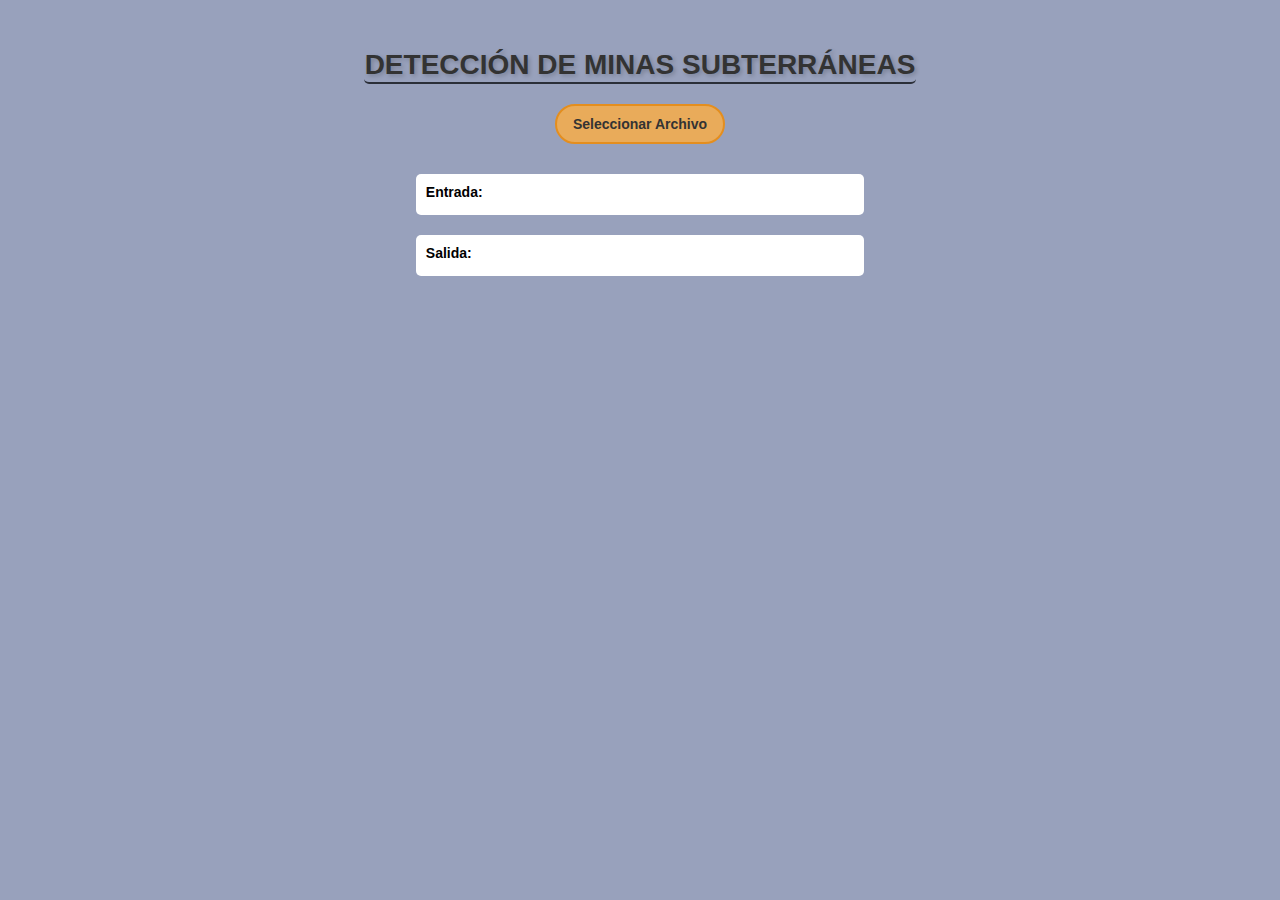
<file: P3_2025/P3_Minas_y_Transporte/P3_E1_Minas/index.html>
<!DOCTYPE html>
<html lang="es">
<head>
    <!-- E1 Minas Index -->
    <meta charset="UTF-8">
    <meta name="viewport" content="width=device-width, initial-scale=1.0">
    <title>Deteccion de Minas</title>
    <style>
        body {
            background-color: #98A1BC;
            font-family: 'Calibri', sans-serif;
            display: flex;
            flex-direction: column;
            align-items: center;
            padding: 20px;
        }
        .title {
            font-size: 28px;
            font-weight: bold;
            color: #333333;
            text-shadow: 2px 2px 4px #00000033;
            background-color: #98A1BC;
            padding: 1px;
            margin: 20px 0;
            border-bottom: 2px solid #2b2f38;
            border-radius: 5px;
            display: inline-block;
            font-family: 'Calibri', sans-serif;
        }

        button {
            background-color: #e9ab5a;
            color: #333333;
            font-family: 'Arial', sans-serif;
            font-weight: bold;
            border: 2px solid #e48e1e;
            padding: 10px 16px;
            font-size: 14px;
            cursor: pointer;
            margin-bottom: 20px;
            border-radius: 20px;
        }
        .frame {
            background-color: #ffffff;
            font-family: 'Arial', sans-serif;
            font-weight: bold;
            font-size: 14px;
            padding: 10px;
            margin: 10px;
            border-radius: 5px;
            width: 35%;
        }
        .grid {
            display: grid;
            gap: 1px;
            justify-content: center;
        }
        .cell {
            border: 1px solid black;
            display: flex;
            justify-content: center;
            align-items: center;
            width: 30px;
            height: 30px;
        }
        .label-cell {
            background-color: #98A1BC;
            font-weight: bold;
        }

        .mine-cell {
            background-color: #ffcccc;
        }
        .label {
            font-weight: bold;
            margin-bottom: 5px;
        }
    </style>
</head>
<body>
    <div class="title">DETECCIÓN DE MINAS SUBTERRÁNEAS</div>
    <button onclick="cargarArchivo()">Seleccionar Archivo</button>

    <div class="frame">
        <div class="label">Entrada:</div>
        <div class="grid" id="entradaGrid"></div>
    </div>

    <div class="frame">
        <div class="label">Salida:</div>
        <div class="grid" id="salidaGrid"></div>
    </div>

    <button onclick="descargarArchivoSalida()" id="downloadButton" style="display: none;">Descargar</button>

    <script src="script.js"></script>
</body>
</html>
</file>
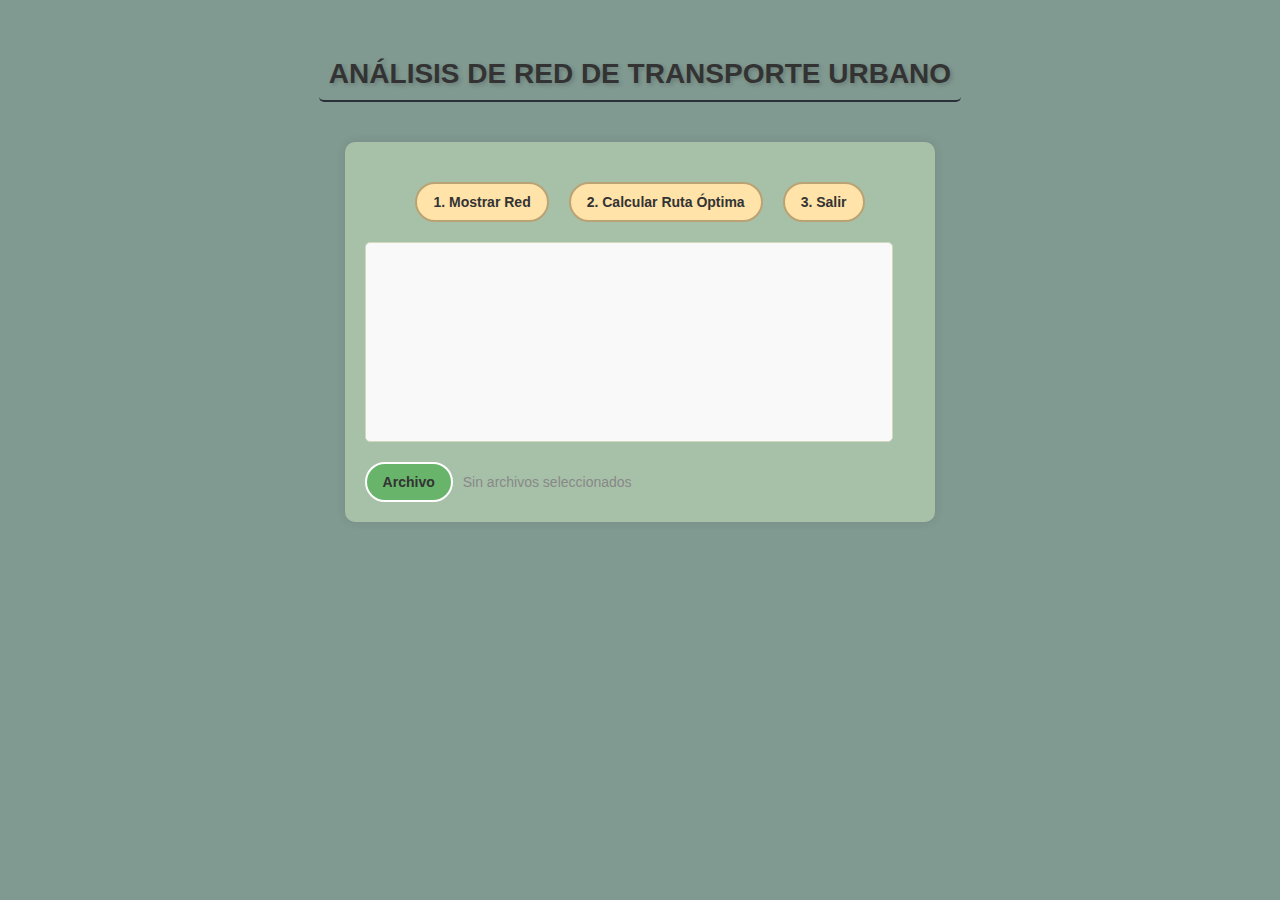
<file: P3_2025/P3_Minas_y_Transporte/P3_E2_Transporte/index.html>
<!DOCTYPE html>
<html lang="es">
<head>
    <!-- E2 Transporte Index -->
    <meta charset="UTF-8">
    <meta name="viewport" content="width=device-width, initial-scale=1.0">
    <title>Analisis de Red de Transporte</title>
    <link rel="stylesheet" href="styles.css">
</head>
<body>
    <div class="title">ANÁLISIS DE RED DE TRANSPORTE URBANO</div>
    <div class="container">
        <div class="button-container">
            <button id="mostrar-red">1. Mostrar Red</button>
            <button id="calcular-ruta">2. Calcular Ruta Óptima</button>
            <button id="salir">3. Salir</button>
        </div>
        <div id="salida"></div>
        <div class="file-input-section">
            <label for="file-input" class="custom-file-upload">Archivo</label>
            <span id="file-name" class="file-name">Sin archivos seleccionados</span>
            <input type="file" id="file-input" accept=".txt">
        </div>
        <button id="descargar-btn" class="download-button">Descargar</button>
    </div>

    <div id="modal-ruta" class="modal">
        <div class="modal-content">
            <span class="close">&times;</span>
            <h2>Calcular Ruta Óptima</h2>
            <div class="form-group">
                <label for="origen">Estación de Origen:</label>
                <input type="number" id="origen">
            </div>
            <div class="form-group">
                <label for="destino">Estación de Destino:</label>
                <input type="number" id="destino">
            </div>
            <button id="calcular-btn">Calcular</button>
        </div>
    </div>
    <script src="grafo.js"></script>
    <script src="app.js"></script>
</body>
</html>
</file>
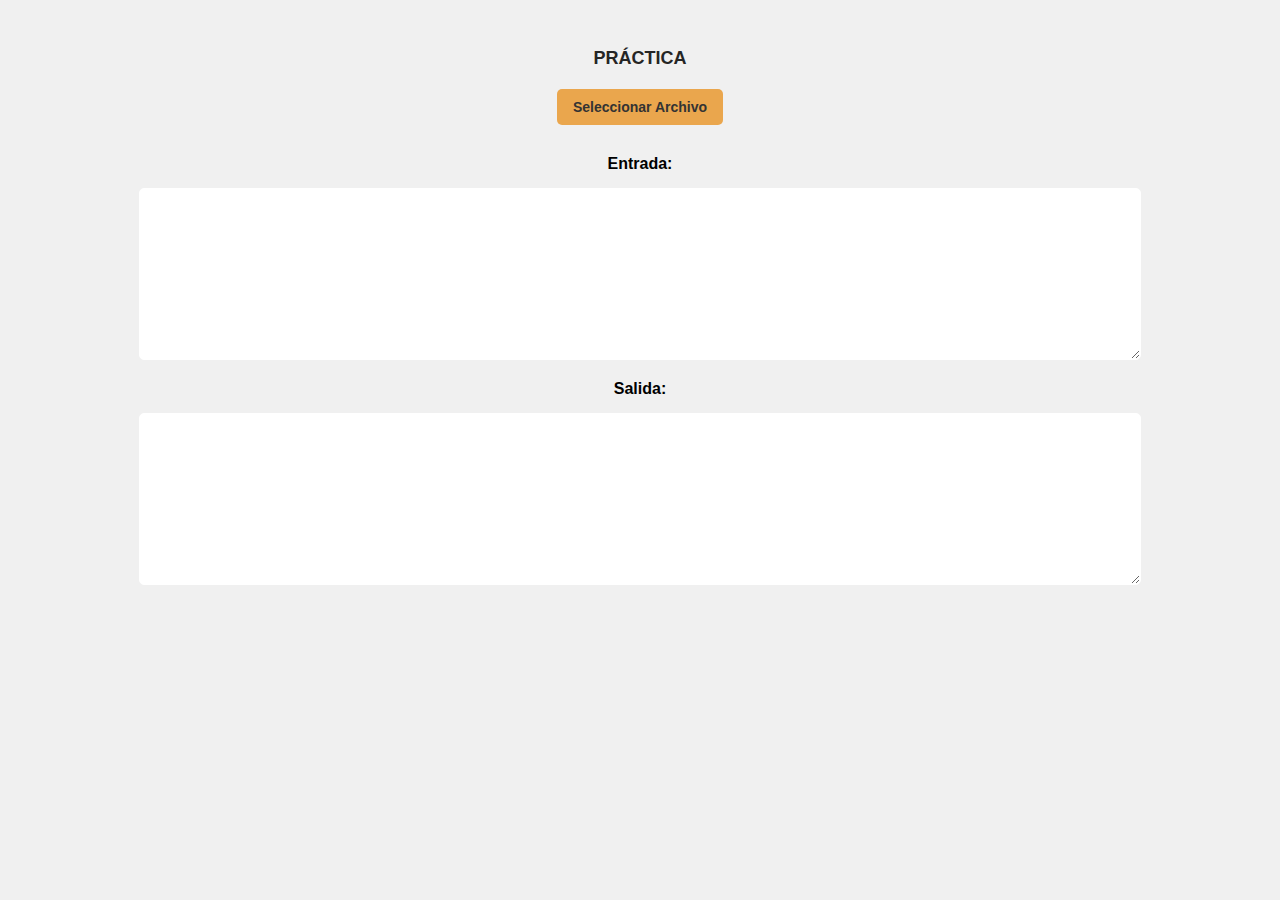
<file: Prototipos_2024-25/P1_2024/E1_Ordenar_Listas_JS/index.html>
<!DOCTYPE html>
<html lang="es">
<head>
    <meta charset="UTF-8">
    <meta name="viewport" content="width=device-width, initial-scale=1.0">
    <title>Ordenador de Listas</title>
    <style>
        body {
            background-color: #f0f0f0;
            font-family: 'Calibri', sans-serif;
            display: flex;
            flex-direction: column;
            align-items: center;
            padding: 20px;
        }
        .title {
            font-size: 18px;
            font-weight: bold;
            color: #252525;
            margin: 20px 0;
        }
        button {
            background-color: #EAA64D;
            color: #333333;
            font-family: 'Calibri', sans-serif;
            font-weight: bold;
            border: none;
            padding: 10px 16px;
            font-size: 14px;
            cursor: pointer;
            margin-bottom: 20px;
            border-radius: 5px;
        }
        textarea {
            width: 80%;
            height: 150px;
            margin: 10px 0;
            padding: 10px;
            font-family: 'Calibri', sans-serif;
            font-size: 14px;
            border-radius: 5px;
            border: 1px solid #ffffff;
        }
        .label {
            font-weight: bold;
            margin: 10px 0 5px 0;
        }
    </style>
</head>
<body>
    <div class="title">PRÁCTICA</div>
    <button onclick="seleccionarArchivo()">Seleccionar Archivo</button>
    <div class="label">Entrada:</div>
    <textarea id="entradaText" readonly></textarea>
    <div class="label">Salida:</div>
    <textarea id="salidaText" readonly></textarea>
    <script src="script.js"></script>
</body>
</html>
</file>
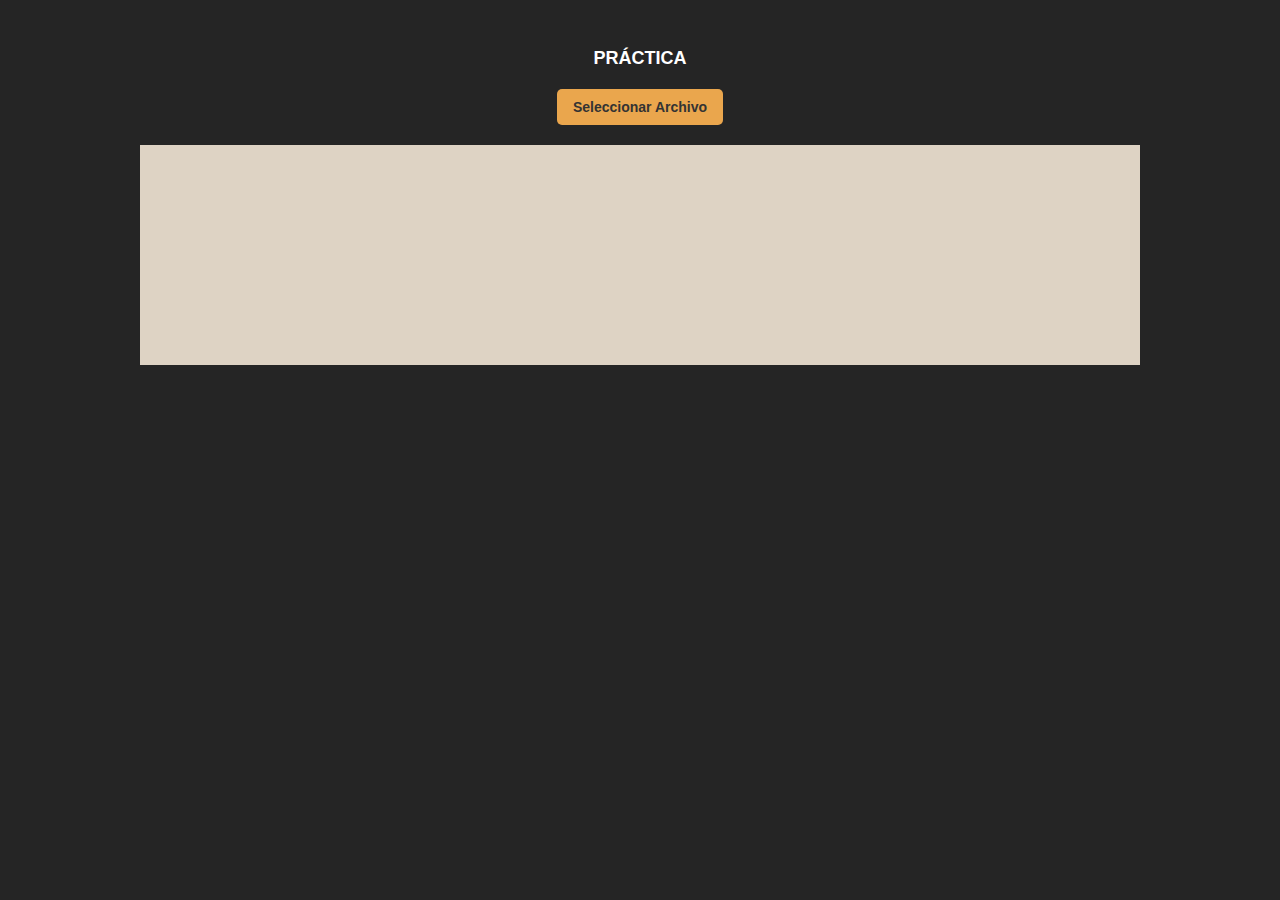
<file: Prototipos_2024-25/P3_2024/P3_RaicesDigitales_JS/index.html>
<!DOCTYPE html>
<html lang="es">
<head>
    <meta charset="UTF-8">
    <meta name="viewport" content="width=device-width, initial-scale=1.0">
    <title>Raíces Digitales</title>
    <style>
        body {
            background-color: #252525;
            font-family: 'Calibri', sans-serif;
            display: flex;
            flex-direction: column;
            align-items: center;
            padding: 20px;
        }
        .title {
            font-size: 18px;
            font-weight: bold;
            color: #ffffff;
            margin: 20px 0;
        }
        button {
            background-color: #EAA64D;
            color: #333333;
            font-family: 'Calibri', sans-serif;
            font-weight: bold;
            border: none;
            padding: 10px 16px;
            font-size: 14px;
            cursor: pointer;
            margin-bottom: 20px;
            border-radius: 5px;
        }
        #resultado {
            background-color: #DED3C4;
            color: #333333;
            width: 80%;
            height: 200px;
            font-family: 'Calibri', sans-serif;
            font-size: 14px;
            padding: 10px;
            overflow-y: auto;
            white-space: pre-wrap;
        }
    </style>
</head>
<body>
    <div class="title">PRÁCTICA</div>
    <button onclick="calcularYMostrar()">Seleccionar Archivo</button>
    <div id="resultado"></div>
    <script src="script.js"></script>
</body>
</html>
</file>
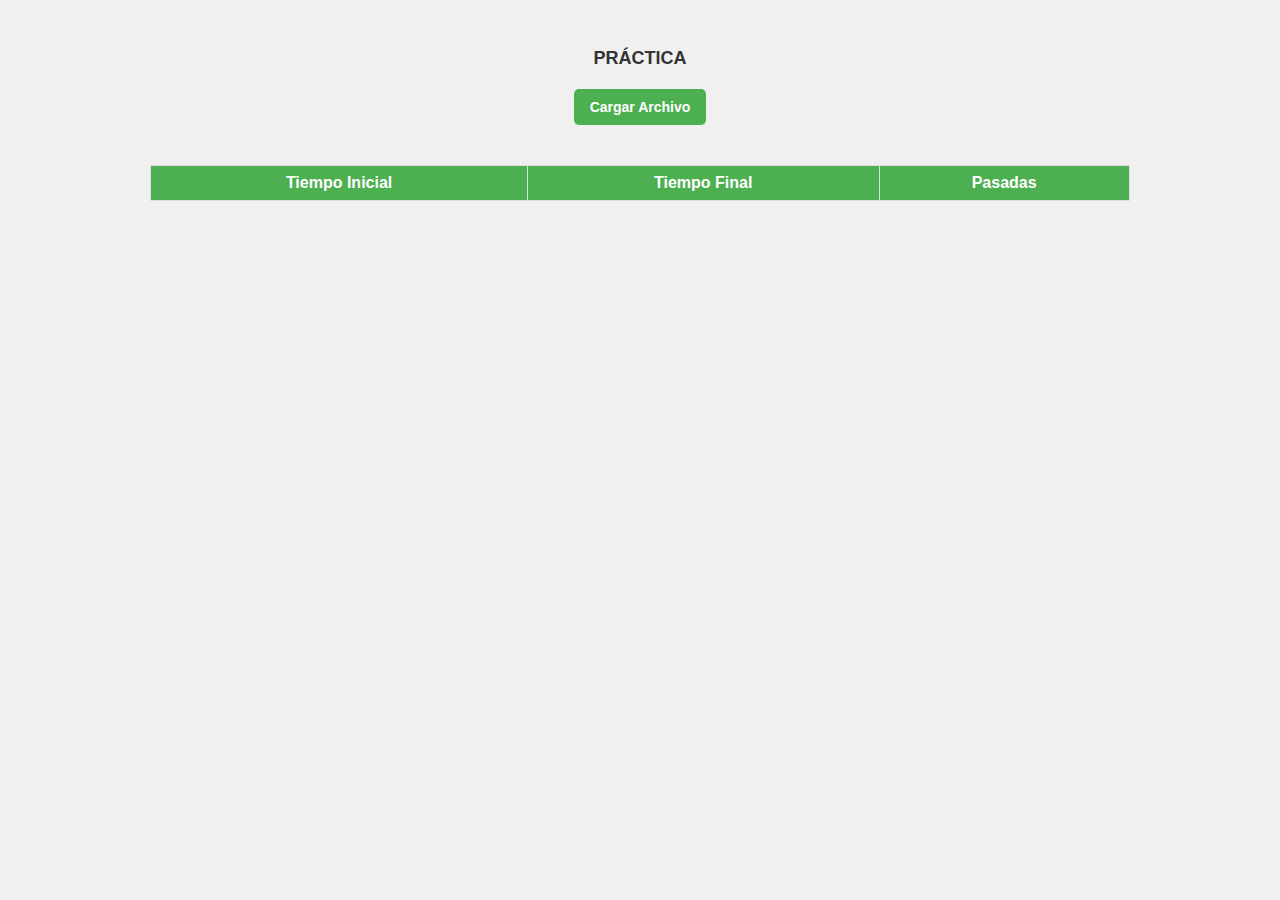
<file: Prototipos_2024-25/Parcial2_2024/E3_Reloj_JS/index.html>
<!DOCTYPE html>
<html lang="es">
<head>
    <meta charset="UTF-8">
    <meta name="viewport" content="width=device-width, initial-scale=1.0">
    <title>Cruces de Manecillas del Reloj</title>
    <style>
        body {
            background-color: #f0f0f0;
            font-family: 'Calibri', sans-serif;
            display: flex;
            flex-direction: column;
            align-items: center;
            padding: 20px;
        }
        .title {
            font-size: 18px;
            font-weight: bold;
            color: #333333;
            margin: 20px 0;
        }
        button {
            background-color: #4CAF50;
            color: white;
            font-family: 'Calibri', sans-serif;
            font-weight: bold;
            border: none;
            padding: 10px 16px;
            font-size: 14px;
            cursor: pointer;
            margin-bottom: 20px;
            border-radius: 5px;
        }
        table {
            width: 80%;
            border-collapse: collapse;
            margin-top: 20px;
        }
        th, td {
            border: 1px solid #ddd;
            padding: 8px;
            text-align: center;
        }
        th {
            background-color: #4CAF50;
            color: white;
        }
    </style>
</head>
<body>
    <div class="title">PRÁCTICA</div>
    <button onclick="cargarArchivo()">Cargar Archivo</button>
    <table id="resultTable">
        <thead>
            <tr>
                <th>Tiempo Inicial</th>
                <th>Tiempo Final</th>
                <th>Pasadas</th>
            </tr>
        </thead>
        <tbody>
            <!-- Los resultados se insertarán aquí -->
        </tbody>
    </table>
    <script src="script.js"></script>
</body>
</html>
</file>
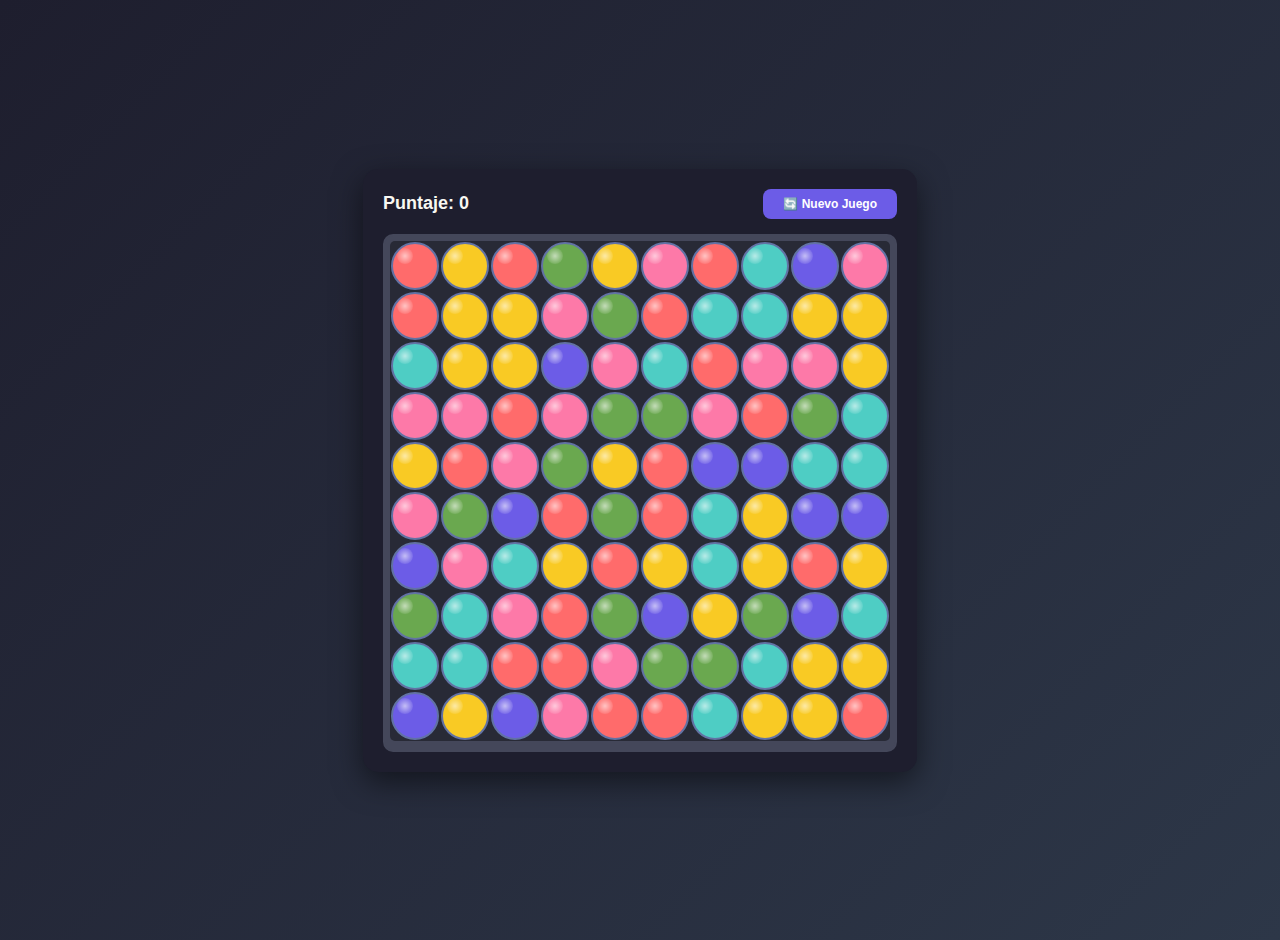
<file: Prototipos_2024-25/Parcial3_2024/Bubble_Breaker_JS/Bubble_Breaker_Estilizado/index.html>
<!DOCTYPE html>
<html lang="es">
<head>
    <meta charset="UTF-8">
    <meta name="viewport" content="width=device-width, initial-scale=1.0">
    <title>🔴 Rompe Burbujas</title>
    <style>
        body {
            margin: 0;
            padding: 20px;
            background: linear-gradient(135deg, #1e1e2e, #2d3748);
            font-family: 'Arial', sans-serif;
            display: flex;
            justify-content: center;
            align-items: center;
            min-height: 100vh;
        }
        .game-container {
            background: #1e1e2e;
            padding: 20px;
            border-radius: 15px;
            box-shadow: 0 10px 30px rgba(0,0,0,0.5);
        }
        .header {
            display: flex;
            justify-content: space-between;
            align-items: center;
            margin-bottom: 15px;
        }
        .score {
            color: #f8f8f2;
            font-size: 18px;
            font-weight: bold;
        }
        .new-game-btn {
            background: #6c5ce7;
            color: white;
            border: none;
            padding: 8px 20px;
            border-radius: 8px;
            font-size: 12px;
            font-weight: bold;
            cursor: pointer;
            transition: all 0.3s;
        }
        .new-game-btn:hover {
            background: #5a4fcf;
            transform: scale(1.05);
        }
        .canvas-container {
            background: #44475a;
            padding: 5px;
            border-radius: 10px;
            border: 2px solid #44475a;
        }
        #gameCanvas {
            background: #282a36;
            border-radius: 5px;
            cursor: pointer;
        }
    </style>
</head>
<body>
    <div class="game-container">
        <div class="header">
            <div class="score" id="score">Puntaje: 0</div>
            <button class="new-game-btn" onclick="game.nuevoJuego()">🔄 Nuevo Juego</button>
        </div>
        <div class="canvas-container">
            <canvas id="gameCanvas" width="500" height="500"></canvas>
        </div>
    </div>
    
    <script src="bubble-game.js"></script>
</body>
</html>
</file>
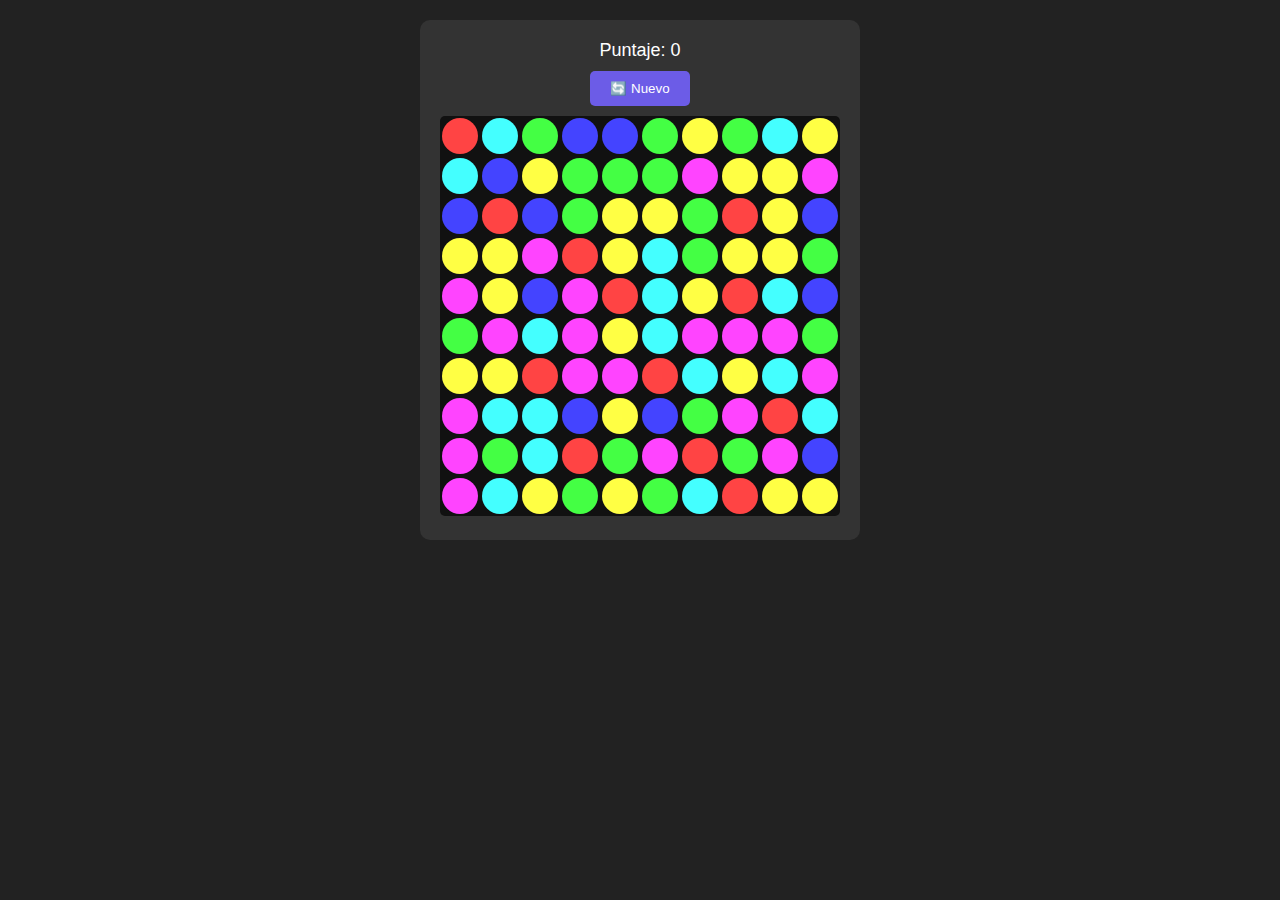
<file: Prototipos_2024-25/Parcial3_2024/Bubble_Breaker_JS/Bubble_Breaker_Simple/index.html>
<!-- bub html -->
<!DOCTYPE html>
<html>
<head>
    <title>🔴 Rompe Burbujas</title>
    <style>
        body { margin: 0; padding: 20px; background: #222; font-family: Arial; text-align: center; }
        .game { background: #333; padding: 20px; border-radius: 10px; display: inline-block; }
        .score { color: white; font-size: 18px; margin-bottom: 10px; }
        button { background: #6c5ce7; color: white; border: none; padding: 10px 20px; border-radius: 5px; cursor: pointer; margin-bottom: 10px; }
        canvas { background: #111; border-radius: 5px; cursor: pointer; }
    </style>
</head>
<body>
    <div class="game">
        <div class="score" id="score">Puntaje: 0</div>
        <button onclick="game.reset()">🔄 Nuevo</button><br>
        <canvas id="canvas" width="400" height="400"></canvas>
    </div>
    <script src="game.js"></script>
</body>
</html>
</file>
<file: P3_2025/P3_Minas_y_Transporte/P3_E2_Transporte/styles.css>
body {
    background-color: #819A91;
    font-family: 'Calibri', sans-serif;
    display: flex;
    flex-direction: column;
    align-items: center;
    padding: 20px;
}

.title {
    font-size: 28px;
    font-weight: bold;
    color: #333333;
    text-shadow: 2px 2px 4px #00000033;
    background-color: #819A91;
    padding: 10px;
    margin: 20px 0;
    border-bottom: 2px solid #2b2f38;
    border-radius: 5px;
    display: inline-block;
}

.container {
    background-color: #A7C1A8;
    padding: 20px;
    border-radius: 10px;
    box-shadow: 0 0 10px #0000001a;
    width: 45%;
    max-width: 800px;
    margin-top: 20px;
    position: relative;
}

.file-input-section {
    display: flex;
    align-items: center;
    margin-top: 20px;
}

.custom-file-upload {
    background-color: #68b46b;
    color: #333333;
    padding: 10px 16px;
    border: 2px solid #ffffff;
    border-radius: 20px;
    cursor: pointer;
    font-family: 'Arial', sans-serif;
    font-size: 14px;
    font-weight: bold;
    margin-right: 10px;
}

.file-name {
    color: #888;
    font-size: 14px;
    margin-left: 0px;
}

#file-input {
    display: none;
}

.button-container {
    display: flex;
    justify-content: center;
    margin: 20px 0;
}

button {
    background-color: #FFE3A9;
    color: #333333;
    font-family: 'Arial', sans-serif;
    font-weight: bold;
    border: 2px solid #b9a375;
    padding: 10px 16px;
    font-size: 14px;
    cursor: pointer;
    border-radius: 20px;
    margin: 0 10px;
}

button:hover {
    background-color: #d99a4a;
}

#salida {
    width: calc(100% - 22px);
    height: 200px;
    border: 1px solid #D1D8BE;
    border-radius: 5px;
    padding: 10px;
    margin-top: 20px;
    font-family: monospace;
    font-size: 15px;
    white-space: pre-wrap;
    overflow-y: auto;
    background-color: #f9f9f9;
    box-sizing: border-box;
}

.download-button {
    background-color: #d4625a;
    color: #333333;
    display: none;
    margin: 20px auto;
    border-radius: 20px;
    font-family: 'Arial', sans-serif;
    font-size: 14px;
    font-weight: bold;
    border: 2px solid #ffffff;
}

.modal {
    display: none;
    position: fixed;
    z-index: 1;
    left: 0;
    top: 0;
    width: 100%;
    height: 100%;
    overflow: auto;
    background-color: rgba(0, 0, 0, 0.4);
}

.modal-content {
    background-color: #fefefe;
    margin: 15% auto;
    padding: 20px;
    border: 1px solid #888;
    width: 80%;
    max-width: 400px;
    border-radius: 10px;
}

.close {
    color: #aaa;
    float: right;
    font-size: 28px;
    font-weight: bold;
    cursor: pointer;
}

.close:hover {
    color: black;
}

.form-group {
    margin-bottom: 15px;
}

.form-group label {
    display: block;
    margin-bottom: 5px;
}

.form-group input {
    width: 100%;
    padding: 8px;
    box-sizing: border-box;
}
</file>
